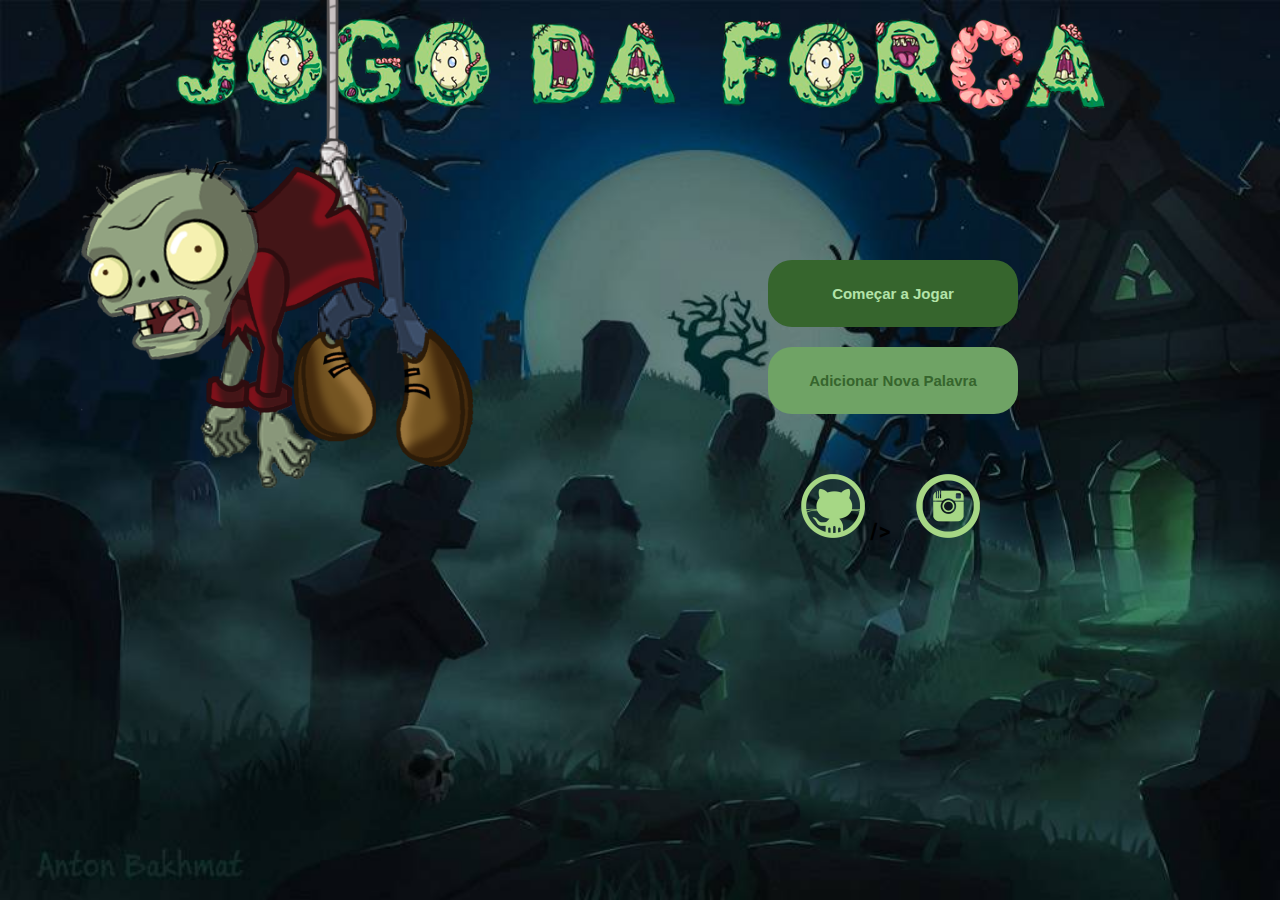
<file: index.html>
<!DOCTYPE html>
<html lang="pt-br">
<head>
	<meta charset="UTF-8">
	<meta name="viewport" content="width=device-width, initial-scale=1.0">
	<title>Início</title>

	<link rel="stylesheet" href="css/reset.css">
	<link rel="stylesheet" href="css/inicio.css">
	<link rel="icon" href="zombie.ico" type="image/x-icon">
	<link href="https://fonts.googleapis.com/css2?family=Inter:wght@100&display=swap" rel="stylesheet">

</head>


<body>
	<header>
		<div>
			<img src="img/logo2.png" class="img-logo" alt="Logo da página">
		</div>
	</header>
		<section class="principal">
					<img src="img/jogodaforca929.png" class="titulo-principal">
		</section>

		<section class="botoes">
			<div class="botao">
				<a href="forca.html"><button class="iniciar">Começar a Jogar</button></a>
			</div>
			<div class="botao2">
				<a href="nova_palavra.html"><button class="nova-palavra">Adicionar Nova Palavra</button></a>
			</div>
		</section>
		<footer class="rodape">
			<a href= "https://github.com/denicolii"><img class="git" src="img/github.png"></a>
			<a href="https://www.instagram.com/denicolii/"></a>/><img src="img/instagram.png" class="insta"></a>
		</footer>

		</body>
		</html>
</file>
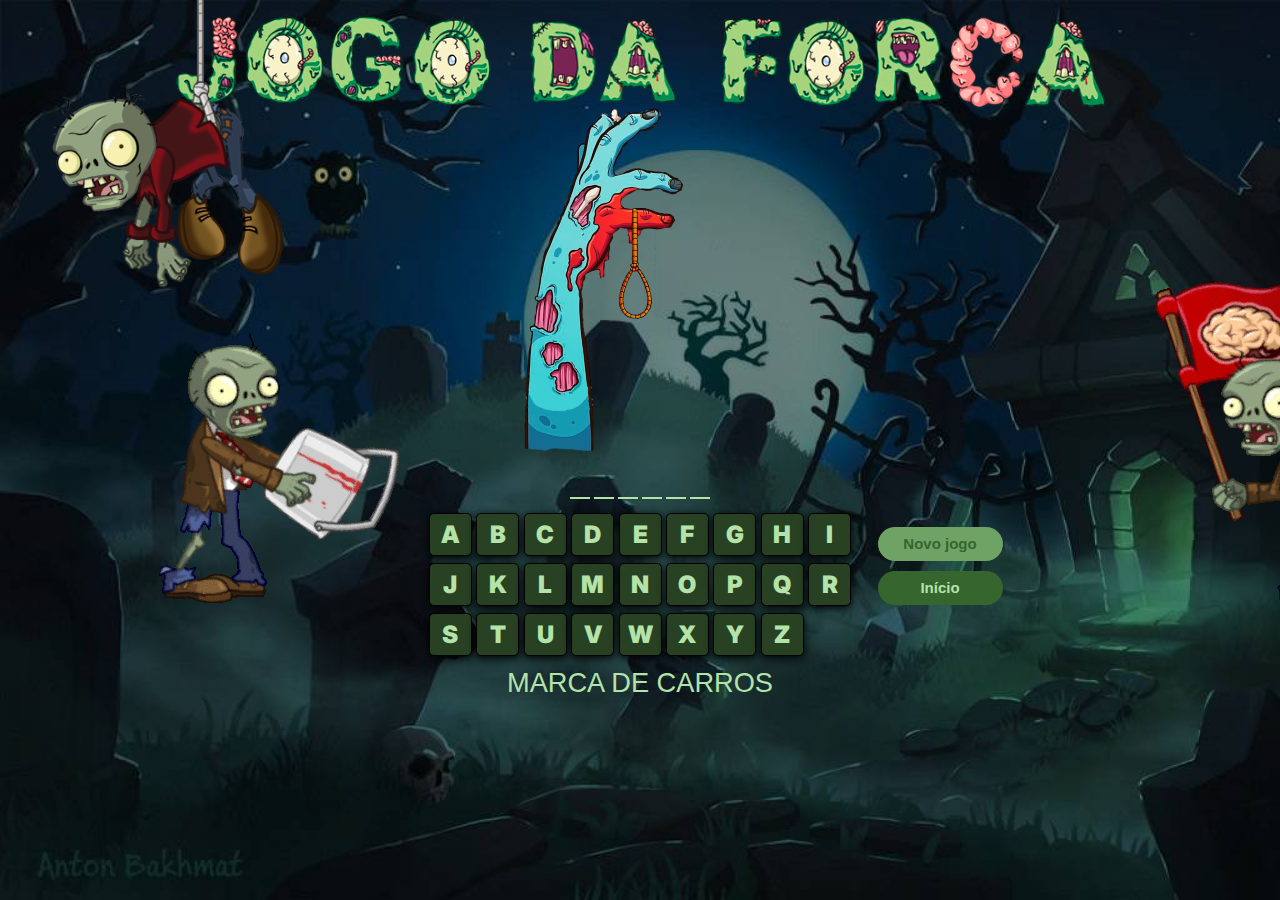
<file: forca.html>
<!DOCTYPE html>
<html lang="pt-br">
<head>
	<meta charset="UTF-8">
	<meta name="viewport" content="width=device-width, initial-scale=1.0">
	<title>Jogo da Forca</title>
	<link rel="icon" href="zombie.ico" type="image/x-icon">
	<link href="https://fonts.googleapis.com/css2?family=Inter:wght@100&display=swap" rel="stylesheet">
	<link rel="stylesheet" href="css/reset.css">
	<link rel="stylesheet" href="css/style-forca.css">

	<link rel="stylesheet" href="https://cdn.jsdelivr.net/npm/bootstrap@4.0.0/dist/css/bootstrap.min.css" integrity="sha384-Gn5384xqQ1aoWXA+058RXPxPg6fy4IWvTNh0E263XmFcJlSAwiGgFAW/dAiS6JXm" crossorigin="anonymous">
	<link rel="stylesheet"href="https://cdnjs.cloudflare.com/ajax/libs/animate.css/4.1.1/animate.min.css"/>
</head>


<body>
	<header>
		<div>
			<img src="img/logo3.png" class="img-logo" alt="Logo da página">
			<img src="img/balde.gif" class="balde" alt="zumbi com balde">
			<img src="img/flag.gif" class="flag" alt="zumbi com bandeira">
		</div>
	</header>
		<section class="principal">
				<!--<img src="img/logo2.png" class="img-logo" alt="Logo da página">-->
					<img src="img/jogodaforca929.png" class="titulo-principal">
				<!--<h3 Class="titulo-secundario">&#9763; Tente adivinhar a palavra!</h3>-->
			</section>
			<div class="container">
				<div class="botoesX">
								<button id="btnReiniciar">Novo jogo</button>
								<a href="index.html"><button class="inicio">Início</button></a>
							</div>
					<div id="imagem">
					</div>
					<div id="palavra-secreta">
						<div class="letras">A</div>
						<div class="letras">A</div>
						<div class="letras">A</div>
						<div class="letras">A</div>
						<div class="letras">A</div>
						<div class="letras">A</div>
					</div>

					<div id="teclado">
						<div class="teclas">
							<button id="tecla-A" onclick="verificaLetraEscolhida('A')">A</button>
							<button id="tecla-B" onclick="verificaLetraEscolhida('B')">B</button>
							<button id="tecla-C" onclick="verificaLetraEscolhida('C')">C</button>
							<button id="tecla-D" onclick="verificaLetraEscolhida('D')">D</button>
							<button id="tecla-E" onclick="verificaLetraEscolhida('E')">E</button>
							<button id="tecla-F" onclick="verificaLetraEscolhida('F')">F</button>
							<button id="tecla-G" onclick="verificaLetraEscolhida('G')">G</button>
							<button id="tecla-H" onclick="verificaLetraEscolhida('H')">H</button>
							<button id="tecla-I" onclick="verificaLetraEscolhida('I')">I</button>
						</div>
						<div class="teclas">
							<button id="tecla-J" onclick="verificaLetraEscolhida('J')">J</button>
							<button id="tecla-K" onclick="verificaLetraEscolhida('K')">K</button>
							<button id="tecla-L" onclick="verificaLetraEscolhida('L')">L</button>
							<button id="tecla-M" onclick="verificaLetraEscolhida('M')">M</button>
							<button id="tecla-N" onclick="verificaLetraEscolhida('N')">N</button>
							<button id="tecla-O" onclick="verificaLetraEscolhida('O')">O</button>
							<button id="tecla-P" onclick="verificaLetraEscolhida('P')">P</button>
							<button id="tecla-Q" onclick="verificaLetraEscolhida('Q')">Q</button>
							<button id="tecla-R" onclick="verificaLetraEscolhida('R')">R</button>
						</div>
						<div class="teclas">
							<button id="tecla-S" onclick="verificaLetraEscolhida('S')">S</button>
							<button id="tecla-T" onclick="verificaLetraEscolhida('T')">T</button>
							<button id="tecla-U" onclick="verificaLetraEscolhida('U')">U</button>
							<button id="tecla-V" onclick="verificaLetraEscolhida('V')">V</button>
							<button id="tecla-W" onclick="verificaLetraEscolhida('W')">W</button>
							<button id="tecla-X" onclick="verificaLetraEscolhida('X')">X</button>
							<button id="tecla-Y" onclick="verificaLetraEscolhida('Y')">Y</button>
							<button id="tecla-Z" onclick="verificaLetraEscolhida('Z')">Z</button>

						</div>
					</div>
					<div id="categoria">
						CATEGORIA
					</div>

					<!--inicio modal-->
					<!-- Modal -->
					<div class="modal t-modal primary animate__animated animate__bounceInDown " id="myModal" tabindex="-1" role="dialog" aria-labelledby="exampleModalLabel" aria-hidden="true">
					  <div class="modal-dialog" role="document">
					    <div class="modal-content">
					      <div class="modal-header">
					        <h5 class="modal-title" id="exampleModalLabel"></h5>
					        <button type="button" class="close" data-dismiss="modal" aria-label="Close">
					          <span aria-hidden="true">&times;</span>
					        </button>
					      </div>
					      <div class="modal-body" id="modalBody">
					      </div>
					      <div class="modal-footer">
					        <button type="button" class="btn btn-primary" data-dismiss="modal">Fechar</button>
						<button type="button" class="btn novoJogo" data-dismiss="modal" onclick="novoJogo()">Jogar Novamente</button>
					      </div>
					    </div>
					  </div>
					</div>
					<!--fim modal-->
			</div>
			
			<script src="js/forca.js"></script>
		
			<script src="https://code.jquery.com/jquery-3.2.1.slim.min.js" integrity="sha384-KJ3o2DKtIkvYIK3UENzmM7KCkRr/rE9/Qpg6aAZGJwFDMVNA/GpGFF93hXpG5KkN" crossorigin="anonymous"></script>
			<script src="https://cdn.jsdelivr.net/npm/popper.js@1.12.9/dist/umd/popper.min.js" integrity="sha384-ApNbgh9B+Y1QKtv3Rn7W3mgPxhU9K/ScQsAP7hUibX39j7fakFPskvXusvfa0b4Q" crossorigin="anonymous"></script>
			<script src="https://cdn.jsdelivr.net/npm/bootstrap@4.0.0/dist/js/bootstrap.min.js" integrity="sha384-JZR6Spejh4U02d8jOt6vLEHfe/JQGiRRSQQxSfFWpi1MquVdAyjUar5+76PVCmYl" crossorigin="anonymous"></script>
			
</body>
</html>
</file>
<file: css/inicio.css>
body {
	margin: 0;
	margin-top: 2px;
    width: 100vw;
    height: 90vh;
    font-family: 'Inter', sans-serif;
    font-weight: bold;
    font-size: 20px;
    line-height: 150%;
	background-image: url("../img/bg.jpg");
	background-repeat: no-repeat;
    background-attachment: fixed;
    background-size: cover;
}

header {
	display: flex;
	width: 100%;
	height: 10px;
}


.img-logo{
	width: 48vw;
 	position: relative;
  	margin-left: 40px;
  	transition: 1s all;
}

.img-logo:hover {
	transform: rotate3d(5, 5, 2, 9deg);
	margin-left: 10px;
}

.principal{
	display: flex;
	margin-top: 1px;
	margin-left: 30px;
	margin-right: 30px;
	justify-content: center;
	align-items: center;
	text-align: center;
	flex-direction: column;

}

.titulo-principal {
	display: flex;
	justify-content: center;
	align-items: center;
	flex-wrap: wrap;
	flex-direction: column;
    margin-top: 2px;
    text-align: center;
}

.botoes {
    display: block;
    margin-left: 50%;
}


.iniciar {
    font-size: 15px;
    text-align: center;
    background-color: #36652d;
    color: #b3e3a9;
    width: 250px;
    height: 67px;
    padding: 15px 0;
    border: none;
    border-radius: 24px;
    font-weight: bold;
    transition: 1s all;
    cursor: url("../img/zhand.cur"),default;
    
}

.iniciar:hover {
    background:#b3e3a9;
    color: #36652d;
    transform: scale(1.2);
    cursor: url("../img/zhand.cur"),default;
}


.nova-palavra {
	margin-top: 20px;
    font-size: 15px;
    text-align: center;
    background-color: #6fa365;
    color: #36652d;
    width: 250px;
    height: 67px;
    padding: 15px 0;
    border: none;
    border-radius: 24px;
    column-gap: 8px;
    font-weight: bold;
    transition: 1s all;
    cursor: url("../img/zhand.cur"),default;
}

.nova-palavra:hover {
    background: #b3e3a9;
    color:#36652d;
    transform: scale(1.2);
    cursor: url("../img/zhand.cur"),default;
}

.nova-palavra a, .iniciar a {
	text-decoration: none;
}

.rodape2{
    display: none;
}


@media screen and (min-width: 320px){
.img-logo{
	margin-top: -5px;
  	margin-left: 60px;
  	transition: 1s all;
}

.img-logo:hover {
	margin-left: 40px;
}
.botoes{
	margin-top: 200px;
	margin-left: 35px;
}
	.principal, .titulo-principal {
	max-width: 100%;
	max-height: 100%;
	}
} 
.rodape{
	margin-top: 35px;
}

.git{
    margin-left: 35px;
}

.linked{
    margin-left: 25px;
}

.insta{
    margin-left: 25px;
}


@media screen and (min-width: 375px){
.img-logo{
  	margin-left: 70px;
}

.img-logo:hover {
	margin-left: 50px;
}
.botoes{
	margin-left: 60px;
}

.rodape{
	margin-top: 60px;
}

.git{
    margin-left: 60px;
}

.linked{
    margin-left: 25px;
}

.insta{
    margin-left: 25px;
}
}

@media screen and (min-width: 425px){

.img-logo{
  	margin-left: 80px;
}

.img-logo:hover {
	margin-left: 60px;
}
.botoes{
	margin-left: 80px;
}

.rodape{
	margin-top: 60px;
}

.git{
    margin-left: 80px;
}

.linked{
    margin-left: 25px;
}

.insta{
    margin-left: 25px;
}

}

@media screen and (min-width: 768px){

.img-logo{
  	margin-left: 60px;
}

.img-logo:hover {
	margin-left: 40px;
}
.botoes{
	margin-top: 150px;
	margin-left: 60%;
}

.rodape{
	display: block;
	margin-left: 360px;
	margin-top: 60px;
}

.git{
    margin-left: 1px;
}

.linked{
    margin-left: 25px;
}

.insta{
    margin-left: 25px;
}

}

@media screen and (min-width: 1024px){

.img-logo{
	margin-top: -10px;
	width: 34vw;
  	margin-left: 60px;
}

.img-logo:hover {
	margin-left: 40px;
}
.botoes{
	margin-top: 150px;
	margin-left: 60%;
}

.rodape{
	display: block;
	margin-left: 800px;
	margin-top: 60px;
}

.git{
    margin-left: 1px;
}

.linked{
    margin-left: 25px;
}

.insta{
    margin-left: 25px;
}

.git:hover{
    border-radius: 80px;
    box-shadow: 0 0 10px #b3e3a9, 0 0 40px #b3e3a9, 0 0 80px #b3e3a9;
    cursor: url("../img/zhand.cur"),default;
}

.linked:hover{
    border-radius: 80px;
    box-shadow: 0 0 10px #b3e3a9, 0 0 40px #b3e3a9, 0 0 80px #b3e3a9;
    cursor: url("../img/zhand.cur"),default;
}
.insta:hover{
    border-radius: 80px;
    box-shadow: 0 0 10px #b3e3a9, 0 0 40px #b3e3a9, 0 0 80px #b3e3a9;
    cursor: url("../img/zhand.cur"),default;
}


}
</file>
<file: css/style-forca.css>
body {
	margin: 0;
	margin-top: 2px;
    width: 100vw;
    height: 90vh;
    font-family: 'Inter', sans-serif;
    font-weight: bold;
    font-size: 20px;
    line-height: 150%;
	background-color: #000000;
	background-image: url("../img/bg.jpg");
	background-repeat: no-repeat;
    background-attachment: fixed;
    background-size: cover;
}

header {
	display: flex;
	width: 100%;
	height: 10px;
}

.logo {
	display: block;
	margin-left: 40px;
	margin-bottom: 1px;
	width: auto;
	height: auto;
	max-width: 300px;
	max-height: 384px;
	transition: 1s all;
}

.logo:hover {
	transform: rotate3d(5, 5, 2, 9deg);
	margin-left: 10px;
}

.img-logo{
	width: 25vw;
 	position: relative;
  	margin-left: 40px;
  	transition: 1s all;
}

.img-logo:hover {
	transform: rotate3d(5, 5, 2, 9deg);
	margin-left: 10px;
}

.principal{
	display: flex;
	margin-top: 1px;
	margin-left: 30px;
	margin-right: 30px;
	justify-content: center;
	align-items: center;
	text-align: center;
	flex-direction: column;

}

.titulo-principal {
	display: flex;
	justify-content: center;
	align-items: center;
	flex-wrap: wrap;
	flex-direction: column;
    margin-top: 2px;
    text-align: center;
}

.titulo-secundario {
    color: #b3e3a9;
    text-align: right;
    margin-top: 20px;
    margin-right: 40px;
}

.container {
	display: flex;
	justify-content: center;
	align-items: center;
	flex-wrap: wrap;
	flex-direction: column;

}

#imagem {
	background-image: url("../img/forca01x.png");
	width: 234px;
	height: 344px;
    background-repeat: no-repeat;
}

.botoesX{
	margin-left: 160px;
}

#btnReiniciar{
	
    margin-bottom: 10px;
    display: block;
    margin-top: 20px;
    font-size: 15px;
    text-align: center;
    background-color: #6fa365;
    color: #36652d;
    width: 125px;
    height: 34px;
    border: none;
    border-radius: 24px;
    column-gap: 8px;
    font-weight: bold;
    transition: 1s all;
    cursor: url("../img/zhand.cur"),default;

}

#btnReiniciar:hover {
    background:#b3e3a9;
    color: #36652d;
    transform: scale(1.2);
    cursor: url("../img/zhand.cur"),default;
}

.inicio {
	
    font-size: 15px;
    text-align: center;
    background-color: #36652d;
    color: #b3e3a9;
    width: 125px;
    height: 34px;
   
    border: none;
    border-radius: 24px;
    column-gap: 8px;
    font-weight: bold;
    transition: 1s all;
    cursor: url("../img/zhand.cur"),default;
}

.inicio:hover {
    background: #b3e3a9;
    color:#36652d;
    transform: scale(1.2);
    cursor: url("../img/zhand.cur"),default;
}

.inicio a, .iniciar a {
	text-decoration: none;
}

.balde{
	display: none;
}

.flag{
	display: none;
}

#palavra-secreta {
	
	font-size: 1em;
	display: flex;
	flex-direction: row;
	justify-content: center;
	align-items: center;
	margin-top: 30px;
}

.letras {
	color: #b3e3a9;
	width: 16px;
	text-align: center;
	border-bottom: 2px solid;
	padding: 2px;
	margin-left: 2px;
	margin-right: 2px;
}

#teclado {
	margin-top: 30px;
}

.teclas button {
	padding: 2px;
	width: 24px;
	height: 24px;
	margin-top: 2px;
	margin-bottom: 5px;
	cursor: pointer;
	box-shadow: 0px 2px 8px black;
	border-radius: 5px;
	border: 1px solid black;
	color: #b3e3a9;
	background-color: #284123;
	font-family: 'Inter', sans-serif;
	font-weight: 900;
	transition: 0.6s all;
	cursor: url("../img/zhand.cur"),default;
}

.teclas button:hover {
	transform: scale(1.3);
	cursor: url("../img/zhand.cur"),default;
}

.teclas button:disabled{
	cursor: url("../img/rip.cur"), not-allowed;

}



#categoria {
	margin-top: 20px;
	color: #b3e3a9;
	font-size: 1.2em;
}

@media screen and (min-width: 320px){
.letras{
		width: 8px;
	}
	.botoesX{
	margin-left: 150px;
}
	.teclas-button{
		width: 25px;
		height: 25px;
	}
	.principal, .titulo-principal {
	max-width: 100%;
	max-height: 100%;
	}
	#categoria {
		margin-top: 5px;
		font-size: 1.3em;
	}
} 

@media screen and (min-width: 375px){

	.botoesX{
		margin-left: 190px;
	}
	.teclas button{
		width: 30px;
		height: 30px;
	}

	#palavra-secreta {
		font-size: 1.3em;
	}

	.letras{
		width: 18px;
	}

	.principal, .titulo-principal {
	max-width: 100%;
	max-height: 100%;
	}
	#categoria {
		margin-top: 10px;
		font-size: 1.5em;
	}
} 

@media screen and (min-width: 425px){
	.botoesX{
		margin-left: 230px;
	}

	.teclas button{
		width: 36px;
		height: 36px;
	}

	#palavra-secreta {
		font-size: 1.5em;
	}

	.letras{
		width: 20px;
	}

	.principal, .titulo-principal {
	max-width: 100%;
	max-height: 100%;
	}
	#categoria {
		font-size: 1.6em;
	}

	div .logo {
		width: 10%;
		height: 10%;
	}

} 

@media screen and (min-width: 768px){

.botoesX{
	margin-top: 300px;
	position: absolute;
	margin-left: 600px;
}

.img-logo{
	margin-top: -5px;
	width: 20vw;
 	position: relative;
  	margin-left: 40px;
  	transition: 1s all;
}

.img-logo:hover {
	transform: rotate3d(5, 5, 2, 9deg);
	margin-left: 5px;
}
	#imagem {
	width: 234px;
	height: 344px;
}

	#teclado{
		margin-top: 12px;
	}
	.teclas button{
		width: 43px;
		height: 43px;
		font-size: 1.5em;
	}

	#palavra-secreta {
		margin-top: 5px;
		font-size: 1.5em;
	}

	.letras{
		width: 20px;
	}

	.balde{
    display:table-cell;
    margin-left: 150px;
    -moz-transform: scaleX(-1);
	-o-transform: scaleX(-1);
	-webkit-transform: scaleX(-1);
	transform: scaleX(-1);
	}

	.flag{
    display: table;
    margin-top: -360px;
    margin-left: 1150px;
  
	}

	#categoria {
		margin-top: 2px;
		font-size: 1.7em;
	}


} 


.t-modal .modal-content{
	background-color:none;
	border-top-left-radius: 10px;
	border-top-right-radius: 10px;
	border-bottom-left-radius: 10px;
	border-bottom-right-radius: 10px;
	border: none;

	
}

.t-modal .modal-title{
	background-color:none;
	border: none;
	color: #b3e3a9;
	font-weight: bold;
}

.t-modal .close{
	background-color:none;
	border: none;
	color: #c9ecc2;
	box-shadow: none;
}

.t-modal .close:hover{
	background-color:none;
	border: none;
	color: white;
	box-shadow: black;
}

.t-modal.primary .modal-content{
	
	border: none;
	
	background-color: #c9ecc2;
}

.t-modal.primary .modal-header{
	border: none;
	
	background-color: #284123;

}
.t-modal .modal-body{
	background-color:none;
	border: none;
	color: #284123;
	font-weight: bold;
}

.btn.btn-primary{
	background-color: #284123;
	border: none;
}

.btn.btn-primary:hover{
background-color: #6fa365;
border: none;
}
.btn.novoJogo{
	color: #FFFFFF;
	background-color: #284123;
	border: none;
	padding:5 5 5 5; 
}

.btn.novoJogo:hover{
background-color: #6fa365;
border: none;
}

.modal-footer{
	background-color:none;
	background-image: url("../img/zumbius.jpg");
	border: none;
}
</file>
